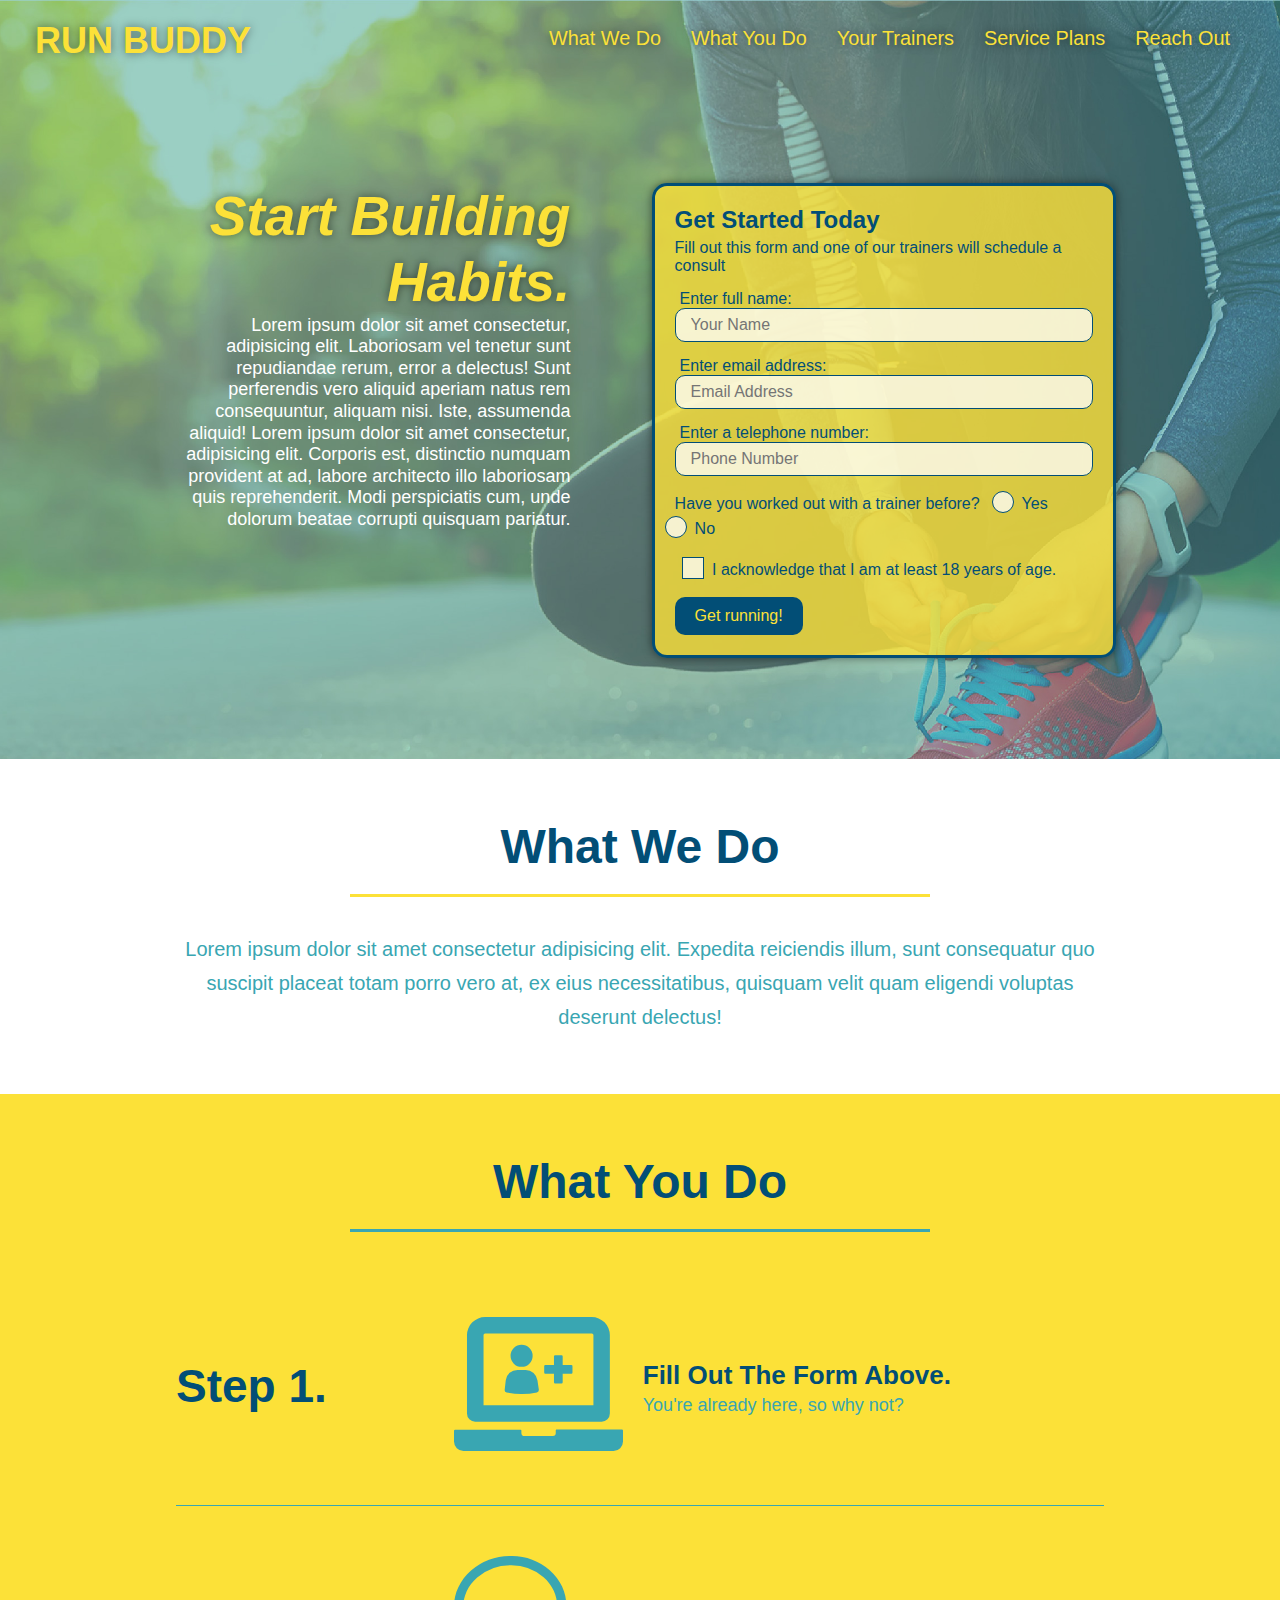
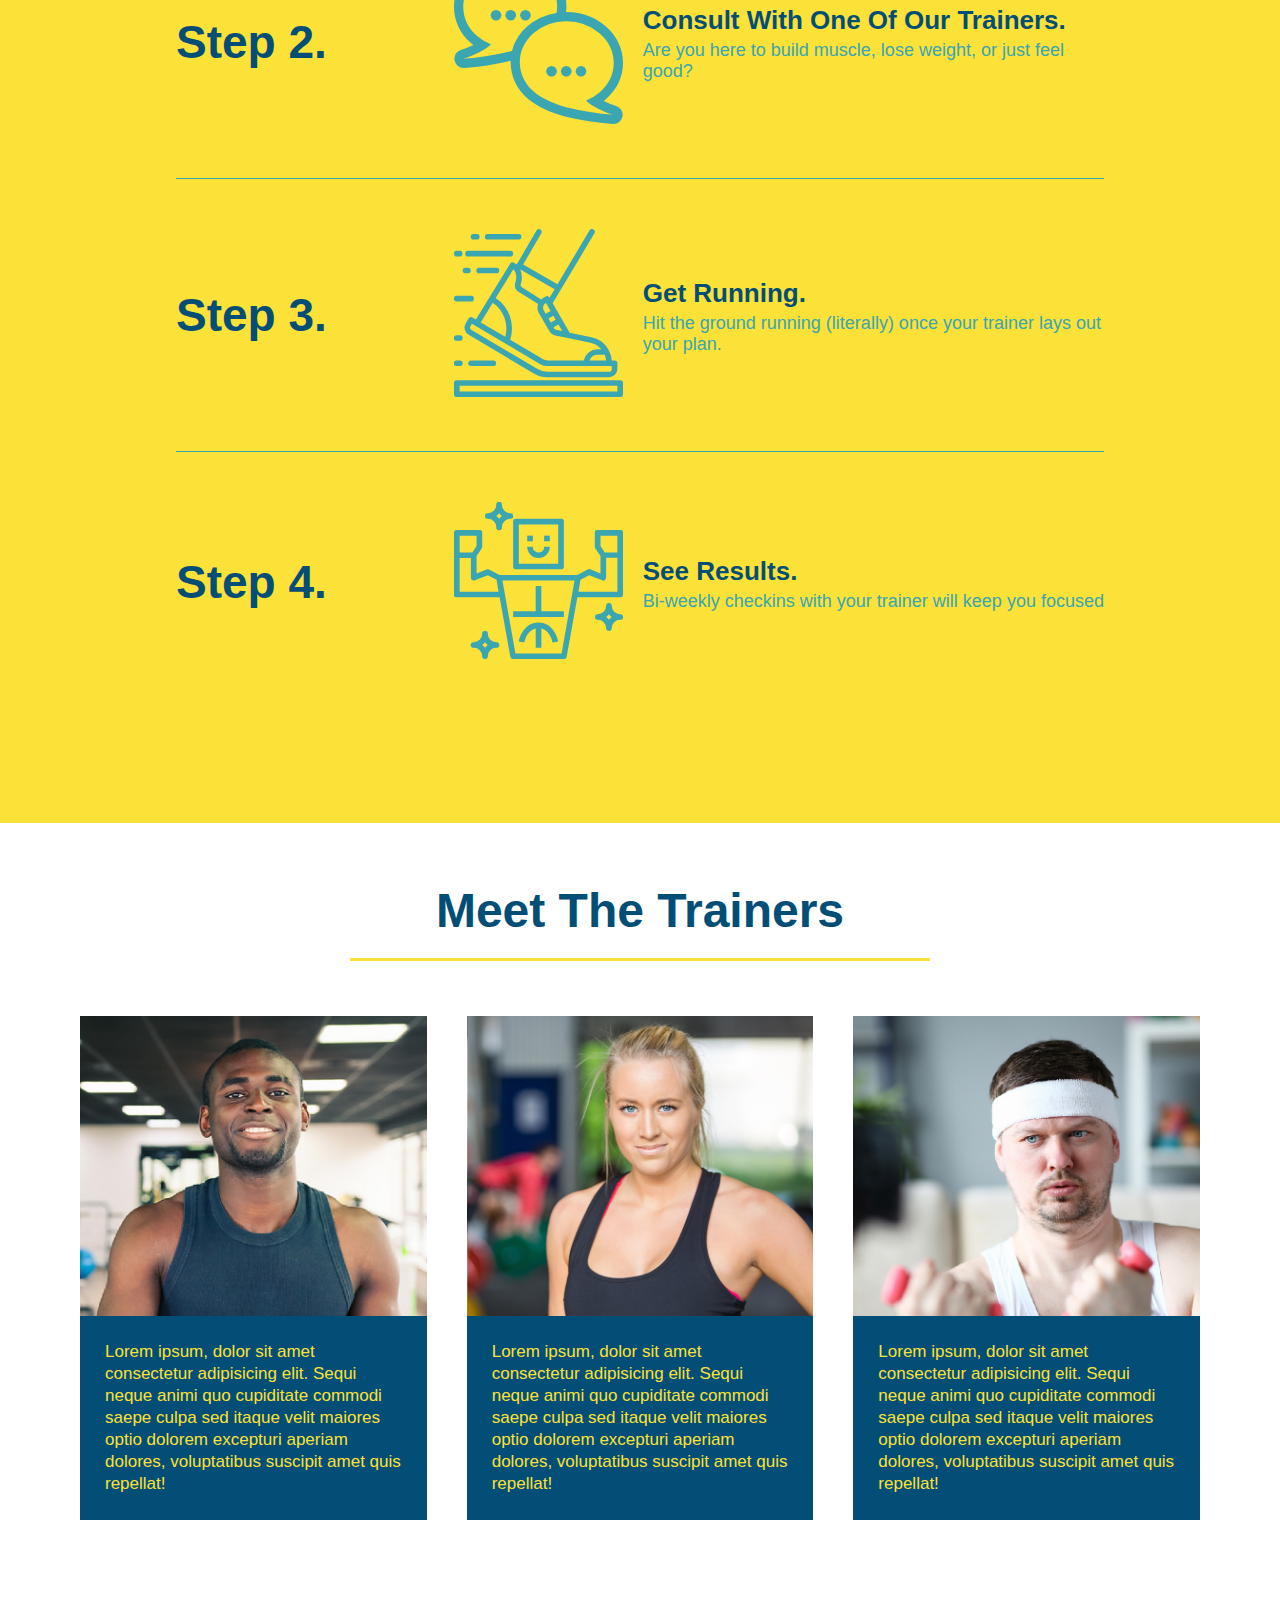
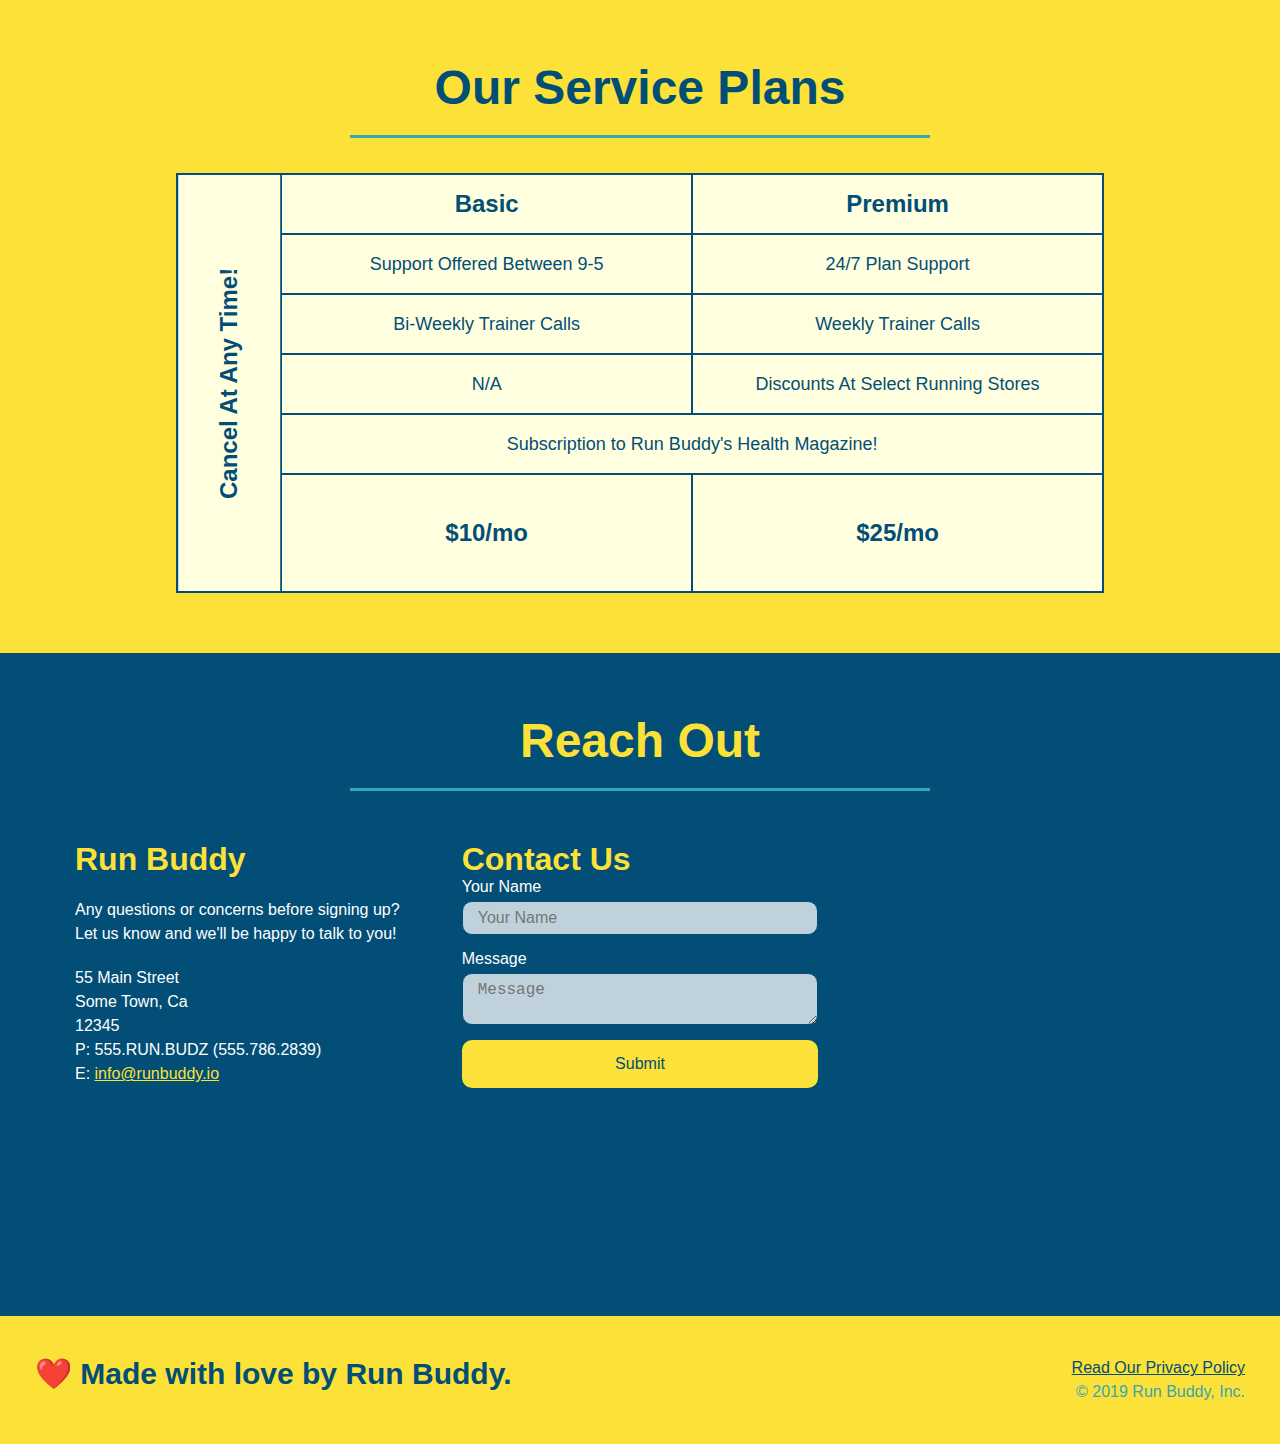
<file: index.html>
<!DOCTYPE html>
<html lang="en">
  <head>
    <meta charset="UTF-8" name="viewport" content="width=device-width, initial-scale=1.0" />
    <link rel="stylesheet" href="./assets/css/style.css" />
    <title>Run Buddy</title>
  </head>
  <body>
    <!-- navigation -->
    <header>
      <h1>
        <a href="/">RUN BUDDY</a>
      </h1>
      <nav>
        <!-- Unordered list element -->
        <ul>
          <!-- List item element-->
          <li>
            <!-- Anchor element -->
            <a href="#what-we-do">What We Do</a>
          </li>
          <li>
            <a href="#what-you-do">What You Do</a>
          </li>
          <li>
            <a href="#your-trainers">Your Trainers</a>
          </li>
          <li>
            <a href="#service-plans">Service Plans</a>
          </li>
          <li>
            <a href="#reach-out">Reach Out</a>
          </li>
        </ul>
      </nav>
    </header>

    <!-- hero/jumbotron -->
    <section class="hero">
      <div class="hero-cta">
        <h2>
        Start Building Habits.
        </h2>
        <p>
          Lorem ipsum dolor sit amet consectetur, adipisicing elit. 
          Laboriosam vel tenetur sunt repudiandae rerum, error a delectus! Sunt perferendis vero aliquid aperiam natus rem consequuntur, aliquam nisi. 
          Iste, assumenda aliquid! Lorem ipsum dolor sit amet consectetur, adipisicing elit. Corporis est, distinctio numquam provident at ad, labore architecto illo laboriosam quis reprehenderit. Modi perspiciatis cum, unde dolorum beatae corrupti quisquam pariatur.
        </p>
      </div>
      <div class="hero-form">
        <h3>Get Started Today</h3>
        <p>Fill out this form and one of our trainers will schedule a consult</p>
        <form>
          <label for="name">Enter full name:</label>
          <input type="text" placeholder="Your Name" name="name" id="name" class="form-input" />
          <label for="email">Enter email address:</label>
          <input type="email" placeholder="Email Address" name="email" id="email" class="form-input" />
          <label for="phone">Enter a telephone number:</label>
          <input type="tel" placeholder="Phone Number" name="phone" id="phone" class="form-input" />
          <p>
            Have you worked out with a trainer before?
            <span class="radio-wrapper">
              <input type="radio" name="trainer-confirm" id="trainer-yes" />
              <label for="trainer-yes">Yes</label>
            </span>
            <span class="radio-wrapper">
              <input type="radio" name="trainer-confirm" id="trainer-no" />
              <label for="trainer-no">No</label>
            </span>
          </p>
          <p>
            <span class="checkbox-wrapper">
              <input type="checkbox" name="age-confirm" id="checkbox" />
              <label for="checkbox">I acknowledge that I am at least 18 years of age.</label>
            </span>
          </p>
          <button type="submit">
            Get running!
          </button>
        </form>
      </div>
    </section>

    <!-- "what we do" section -->
    <section id="what-we-do" class="intro">
      <div class="flex-row">
        <h2 class="section-title primary-border">What We Do</h2>
      </div>
      <div class="flex-row">
      <p>
        Lorem ipsum dolor sit amet consectetur adipisicing elit. Expedita reiciendis illum, sunt consequatur quo suscipit placeat totam porro vero at, ex eius necessitatibus, quisquam velit quam eligendi voluptas deserunt delectus!
      </p>
      </div>
    </section>

    <!-- "what you do" section -->
    <section id="what-you-do" class="steps">
      <div class="flex-row">
        <h2 class="section-title secondary-border">What You Do</h2>
      </div>

      <div class="step">
        <h3>Step 1.</h3>
        <div class="step-info">
          <div class="step-img">
            <img src="./assets/images/step-1.svg" alt="" />
          </div>
          <div class="step-text">
            <h4>Fill Out The Form Above.</h4>
            <p>You're already here, so why not?</p>
          </div>
        </div>
      </div>
    
      <div class="step">
        <h3>Step 2.</h3>
        <div class="step-info">
          <div class="step-img">
            <img src="./assets/images/step-2.svg" alt="" />
          </div>
          <div class="step-text">
            <h4>Consult With One Of Our Trainers.</h4>
            <p>Are you here to build muscle, lose weight, or just feel good?</p>
          </div>
        </div>
      </div>
    
      <div class="step">
        <h3>Step 3.</h3>
        <div class="step-info">
          <div class="step-img">
            <img src="./assets/images/step-3.svg" alt="" />
          </div>
          <div class="step-text">
            <h4>Get Running.</h4>
            <p>Hit the ground running (literally) once your trainer lays out your plan.</p>
          </div>
        </div>
      </div>
    
      <div class="step">
        <h3>Step 4.</h3>
        <div class="step-info">
          <div class="step-img">
            <img src="./assets/images/step-4.svg" alt="" />
          </div>
          <div class="step-text">
            <h4>See Results.</h4>
            <p>Bi-weekly checkins with your trainer will keep you focused</p>
          </div>
        </div>
      </div>
    </section>

    <!-- "meet the trainers" section -->
    <section id="your-trainers">

      <div class="flex-row">
      <h2 class="section-title primary-border">Meet The Trainers</h2>
      </div>

      <div class="trainers">

      <!-- first trainer bio -->
      <article class="trainer">
        <div class="trainer-img trainer-1">
          <div>
            <h3 class="trainer-name">Arron Stephens</h3>
            <h4 class="trainer-role">Speed / Strength</h4>
          </div>
        </div>
        <div class="trainer-bio">
          <h3 class="trainer-name">Arron Stephens</h3>
          <h4 class="trainer-role">Speed / Strength</h4>
          <p>
            Lorem ipsum, dolor sit amet consectetur adipisicing elit. Sequi neque animi quo cupiditate commodi saepe culpa sed
            itaque velit maiores optio dolorem excepturi aperiam dolores, voluptatibus suscipit amet quis repellat!
          </p>
        </div>
      </article>
      <!-- second trainer bio -->
      <article class="trainer">
        <div class="trainer-img trainer-2">
          <div>
            <h3 class="trainer-name">Joanna Gill</h3>
            <h4 class="trainer-role">Endurance</h4>
          </div>
          </div>
        <div class="trainer-bio">
          <h3 class="trainer-name">Joanna Gill</h3>
          <h4 class="trainer-role">Endurance</h4>
          <p>
            Lorem ipsum, dolor sit amet consectetur adipisicing elit. Sequi neque animi quo cupiditate commodi saepe culpa sed
            itaque velit maiores optio dolorem excepturi aperiam dolores, voluptatibus suscipit amet quis repellat!
          </p>
       </div>
      </article>
      <!-- third trainer bio -->
      <article class="trainer">
        <div class="trainer-img trainer-3">
          <div>
            <h3 class="trainer-name">Harry "the Headband" Smith</h3>
            <h4 class="trainer-role">Strength</h4>
          </div>
        </div>
        <div class="trainer-bio">
          <h3 class="trainer-name">Harry "the Headband" Smith</h3>
          <h4 class="trainer-role">Strength</h4>
          <p>
            Lorem ipsum, dolor sit amet consectetur adipisicing elit. Sequi neque animi quo cupiditate commodi saepe culpa sed
            itaque velit maiores optio dolorem excepturi aperiam dolores, voluptatibus suscipit amet quis repellat!
          </p>
        </div>
      </article>

      </div>

    </section>

    <!-- service plans -->
    <section id="service-plans" class="services">

      <h2 class="section-title secondary-border">
        Our Service Plans
      </h2>

      <div class="service-grid-wrapper">
        <div class="service-grid-container">

          <!-- Headers -->
          <div class="service-grid-item basic grid-head">
            Basic
          </div>

          <div class="service-grid-item premium grid-head">
            Premium
          </div>

          <!-- Body -->
          <div class="service-grid-item basic">
            Support Offered Between 9-5
          </div>

          <div class="service-grid-item premium">
            24/7 Plan Support
          </div>

          <div class="service-grid-item basic">
            Bi-Weekly Trainer Calls
          </div>

          <div class="service-grid-item premium">
            Weekly Trainer Calls
          </div>

          <div class="service-grid-item basic">
            N/A
          </div>

          <div class="service-grid-item premium">
            Discounts At Select Running Stores
          </div>
            
          <div class="service-grid-item both">
            Subscription to Run Buddy's Health Magazine!
          </div>

          <div class="service-grid-item basic grid-price">
            $10/mo
          </div>

          <div class="service-grid-item premium grid-price">
            $25/mo
          </div>

          <div class="service-grid-item cancel">
            Cancel At Any Time!
          </div>

        </div><!-- service grid container -->
      </div><!-- service grid wrapper -->

    </section>

    <!-- "reach out" section -->
    <section id="reach-out" class="contact">

      <div class="flex-row">
      <h2 class="section-title secondary-border">Reach Out</h2>
      </div>

      <div class="contact-info">

        <!-- contact info -->
        <div>
          <h3>Run Buddy</h3>
          <p>
            Any questions or concerns before signing up?
            <br />
            Let us know and we'll be happy to talk to you!
          </p>
          <address>
            55 Main Street <br/>
            Some Town, Ca <br/>
            12345<br />
            P: 555.RUN.BUDZ (555.786.2839)<br/>
            E: <a href="mailto:info@runbuddy.io">info@runbuddy.io</a>
          </address>
        </div>
        
        <!-- contact form -->
        <div class="contact-form">
          <h3>Contact Us</h3>
          <form>
            <label for="contact-name">Your Name</label>
            <input type="text" id="contact-name" placeholder="Your Name" />
        
            <label for="contact-message">Message</label>
            <textarea id="contact-message" placeholder="Message"></textarea>
        
            <button type="submit">Submit</button>
          </form>
        </div>
        
        <!-- map -->
        <iframe src="https://www.google.com/maps/embed?pb=!1m18!1m12!1m3!1d2887.2690639742304!2d-79.38924548458948!3d43.642570061136084!2m3!1f0!2f0!3f0!3m2!1i1024!2i768!4f13.1!3m3!1m2!1s0x882b34d68bf33a9b%3A0x15edd8c4de1c7581!2sCN%20Tower!5e0!3m2!1sen!2sca!4v1606442133216!5m2!1sen!2sca" 
        frameborder="0" 
        style="border:0;" 
        allowfullscreen="" 
        aria-hidden="false" 
        tabindex="0">
        </iframe>

      </div>
    </section>

    <!-- footer -->
    <footer>
      <h2>❤️ Made with love by Run Buddy.</h2>
      <div>
        <a href="./privacy-policy.html">Read Our Privacy Policy</a><br />
        &copy; 2019 Run Buddy, Inc.
      </div>
    </footer>
  </body>
</html>
</file>
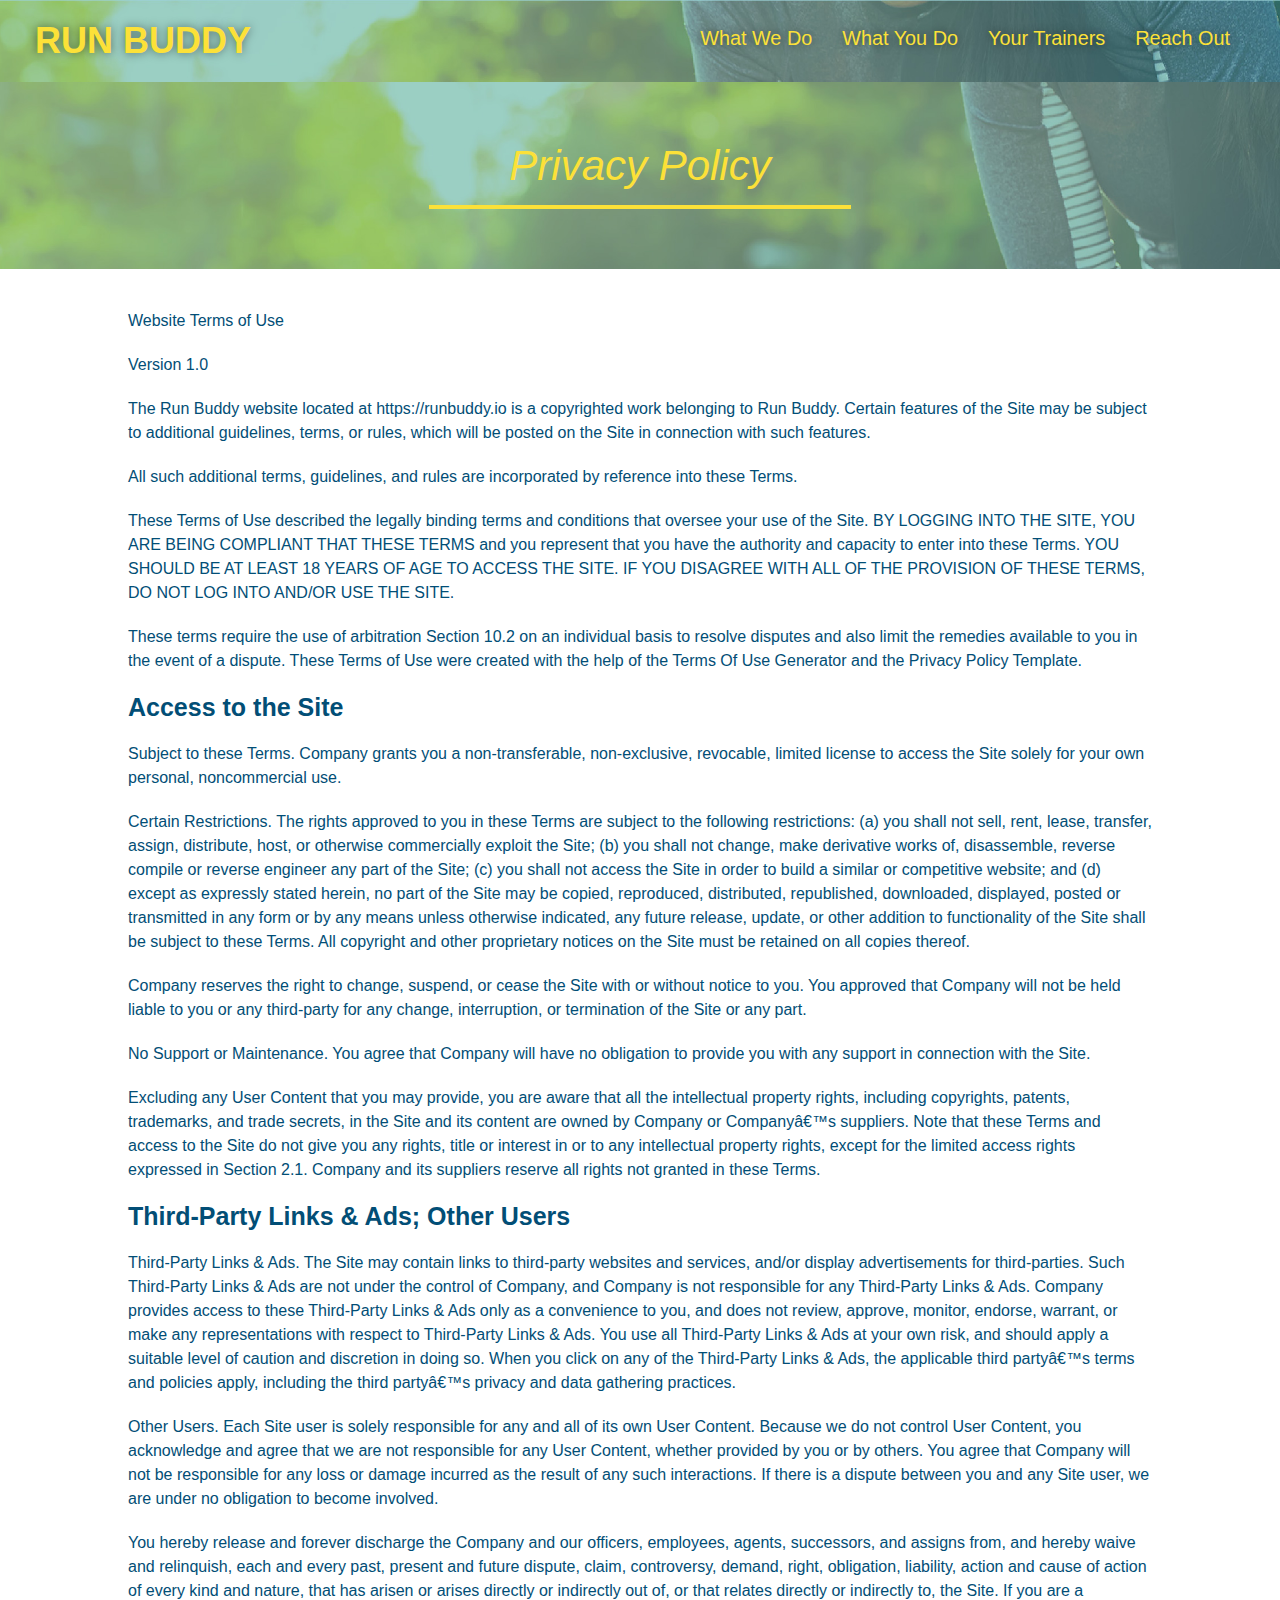
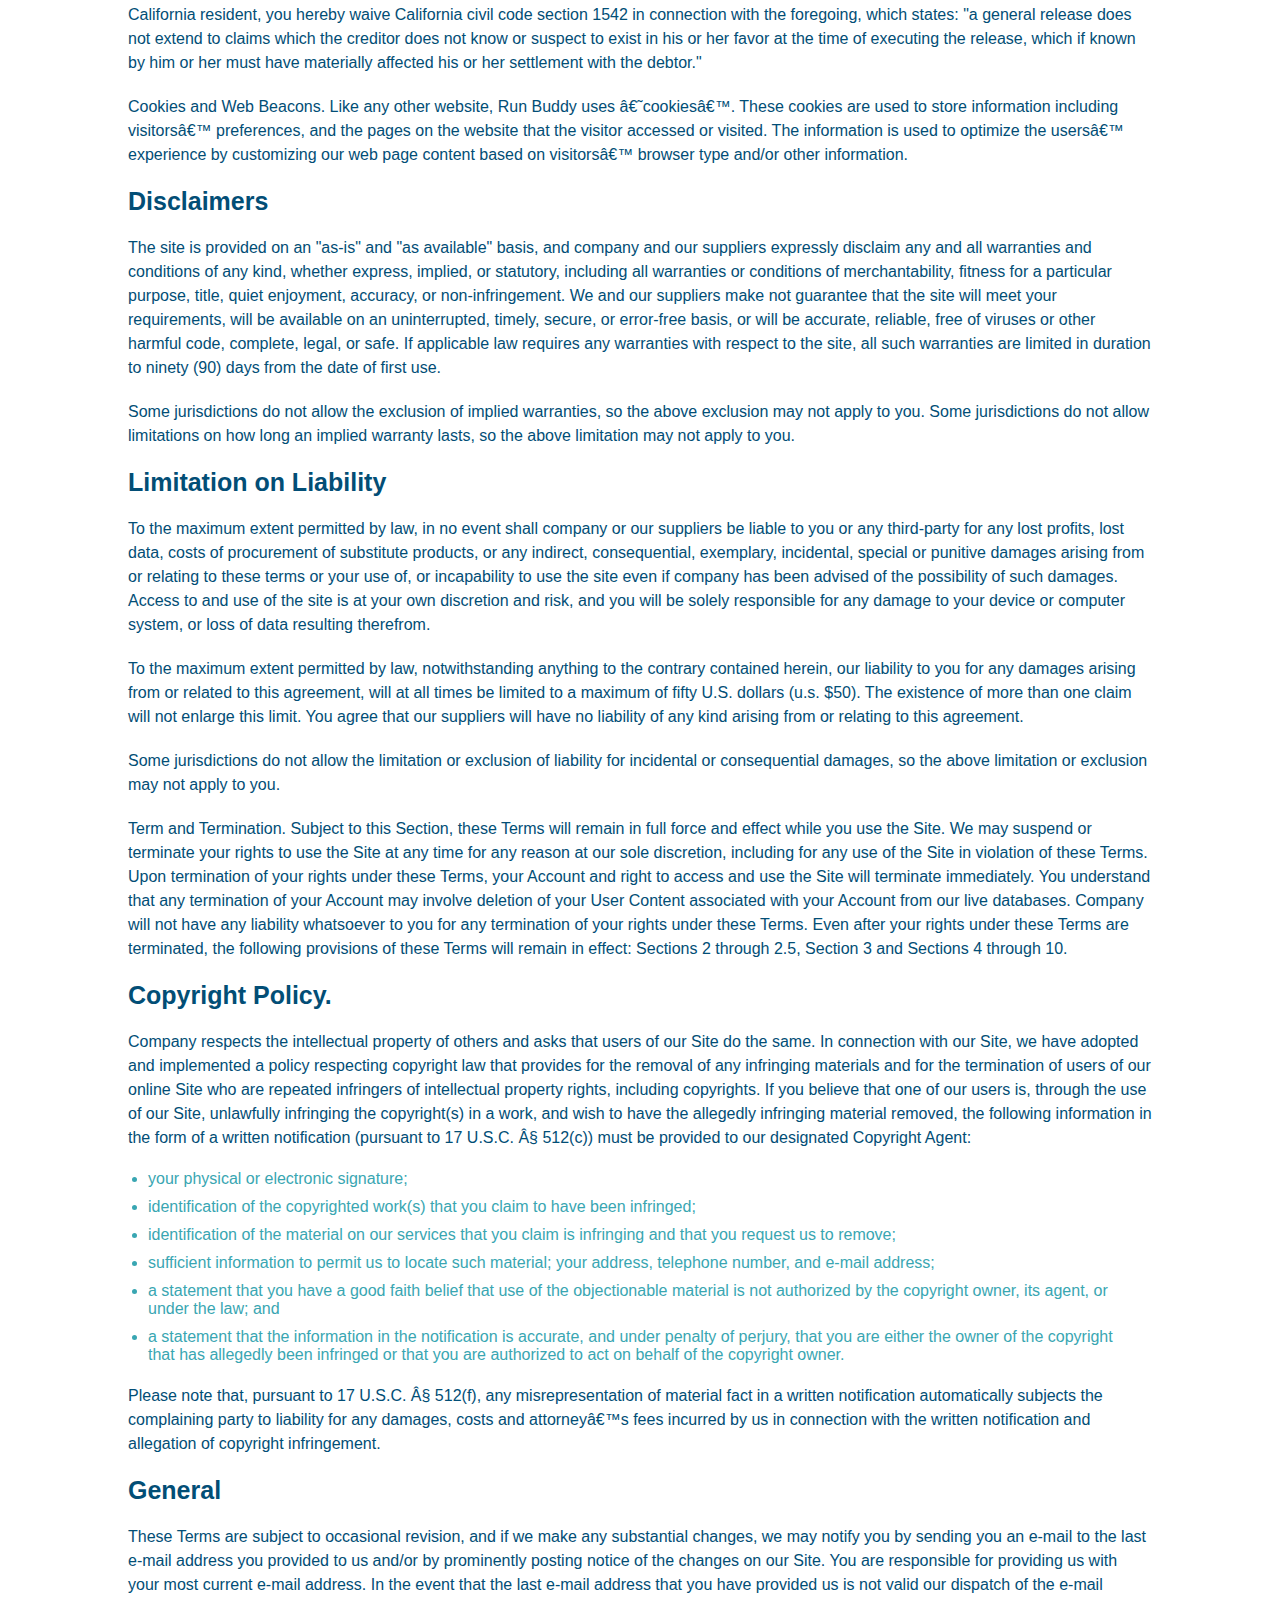
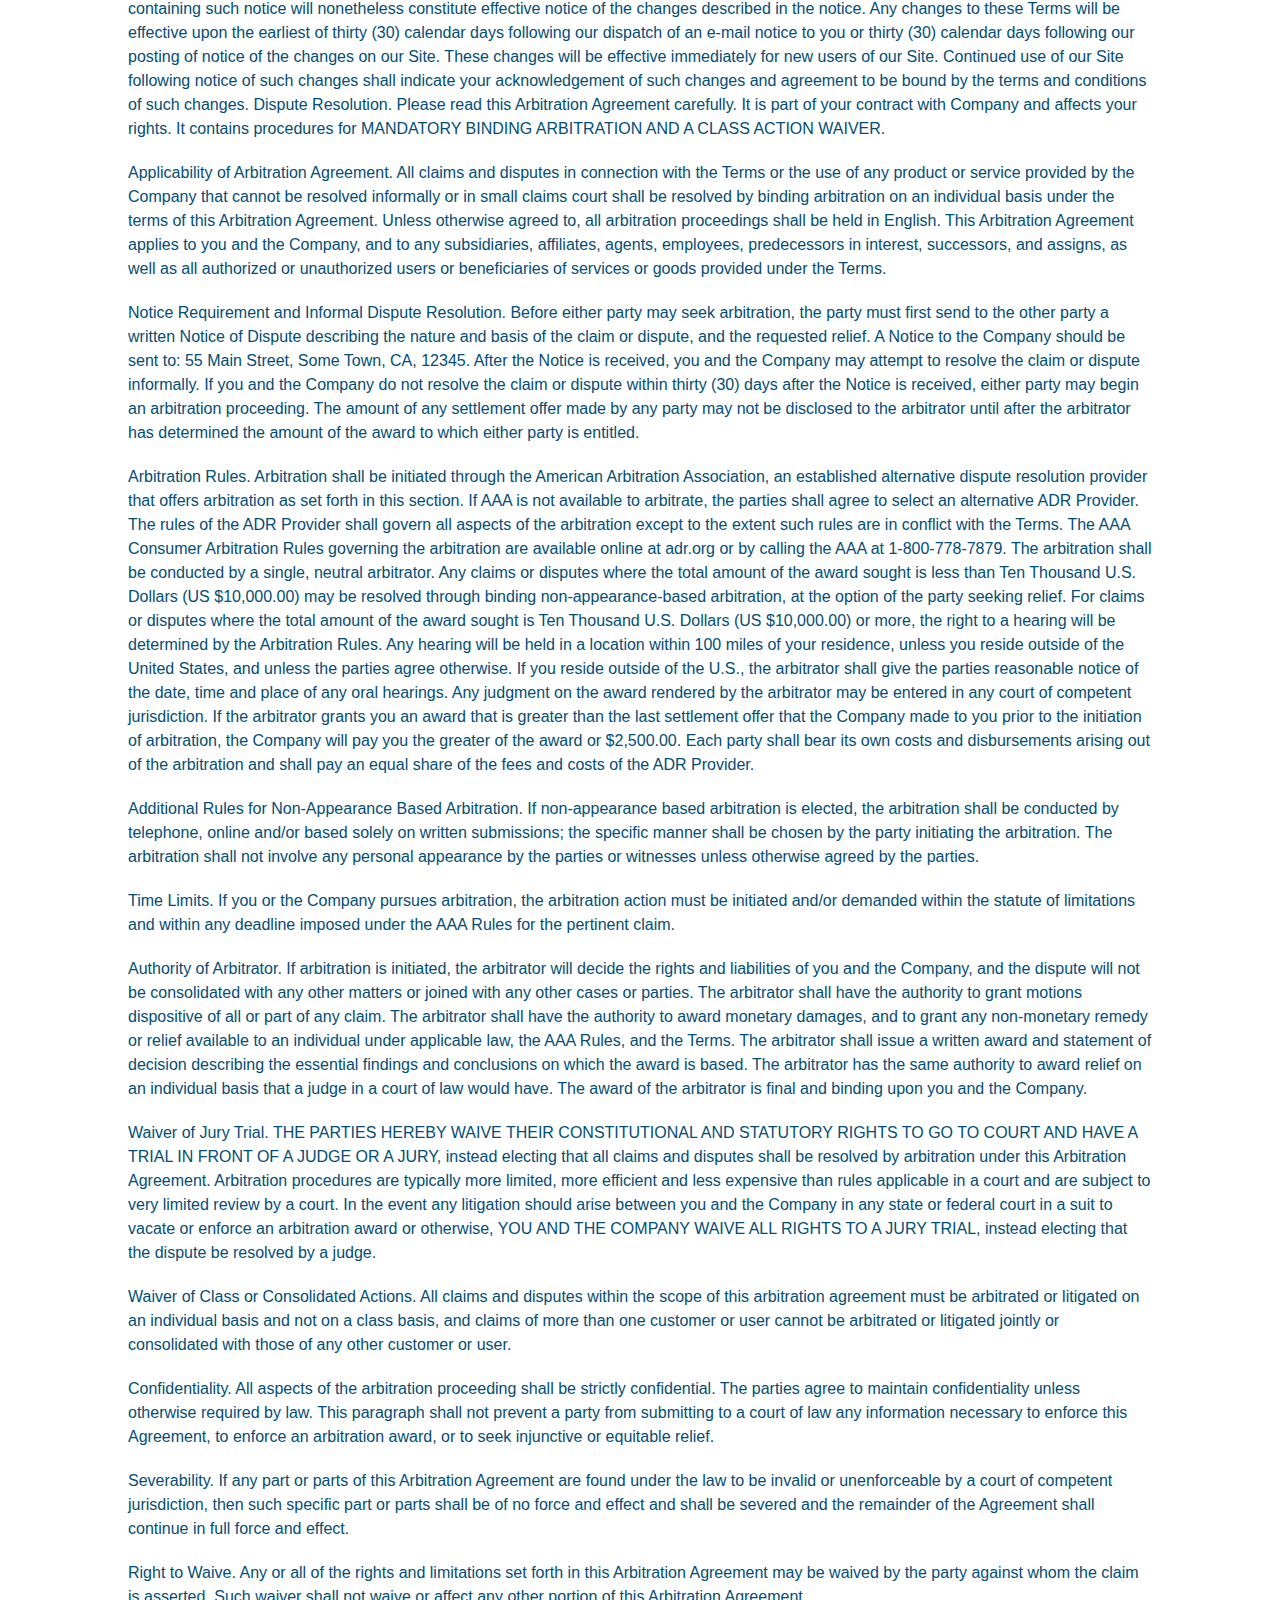
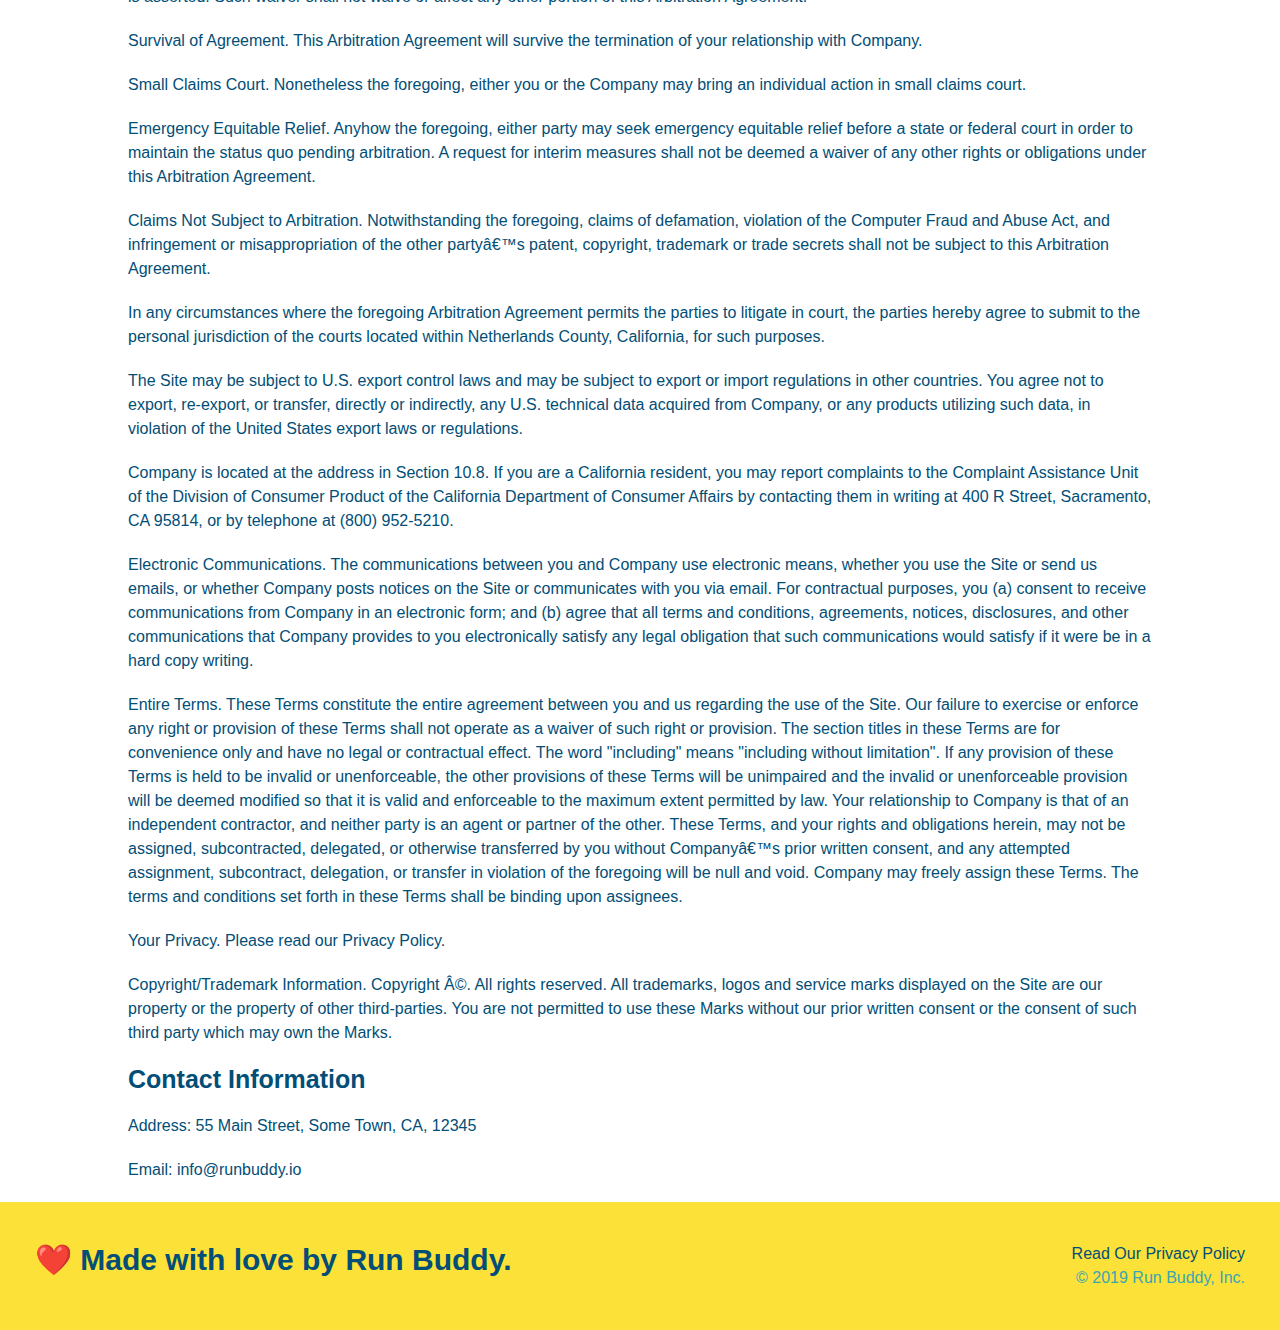
<file: privacy-policy.html>
<!DOCTYPE html>
<html lang="en">
  <head>
    <meta charset="UTF-8" name="viewport" content="width=device-width, initial-scale=1.0" />
    <title>Privacy Policy - Run Buddy</title>
    <link rel="stylesheet" href="./assets/css/style.css" />
    <link rel="stylesheet" href="./assets/css/secondary-styles.css" />
  </head>
  <body>
    <!-- navigation -->
    <header>
        <h1>
          <a href="/">RUN BUDDY</a>
        </h1>
        <nav>
          <!-- Unordered list element -->
          <ul>
            <!-- List item element-->
            <li>
              <!-- Anchor element -->
              <a href="./index.html#what-we-do">What We Do</a>
            </li>
            <li>
              <a href="./index.html#what-you-do">What You Do</a>
            </li>
            <li>
              <a href="./index.html#your-trainers">Your Trainers</a>
            </li>
            <li>
              <a href="./index.html#reach-out">Reach Out</a>
            </li>
          </ul>
        </nav>
    </header>

    <!-- hero -->
    <section class="hero">
        <h2 class="page-title">
            Privacy Policy
        </h2>
    </section>

    <!-- legal stuff -->
    <article class="secondary-content">

      <p>
        Website Terms of Use
      </p>

      <p>
        Version 1.0
      </p>

      <p>
        The Run Buddy website located at https://runbuddy.io is a copyrighted work belonging to Run Buddy. Certain
        features of the Site may be subject to additional guidelines, terms, or rules, which will be posted on the Site
        in connection with such features.
      </p>

      <p>
        All such additional terms, guidelines, and rules are incorporated by reference into these Terms.
      </p>

      <p>
        These Terms of Use described the legally binding terms and conditions that oversee your use of the Site. BY
        LOGGING INTO THE SITE, YOU ARE BEING COMPLIANT THAT THESE TERMS and you represent that you have the authority
        and capacity to enter into these Terms. YOU SHOULD BE AT LEAST 18 YEARS OF AGE TO ACCESS THE SITE. IF YOU
        DISAGREE WITH ALL OF THE PROVISION OF THESE TERMS, DO NOT LOG INTO AND/OR USE THE SITE.
      </p>

      <p>
        These terms require the use of arbitration Section 10.2 on an individual basis to resolve disputes and also
        limit the remedies available to you in the event of a dispute. These Terms of Use were created with the help of
        the Terms Of Use Generator and the Privacy Policy Template.
      </p>

      <h3>
        Access to the Site
      </h3>

      <p>
        Subject to these Terms. Company grants you a non-transferable, non-exclusive, revocable, limited license to
        access the Site solely for your own personal, noncommercial use.
      </p>

      <p>
        Certain Restrictions. The rights approved to you in these Terms are subject to the following restrictions: (a)
        you shall not sell, rent, lease, transfer, assign, distribute, host, or otherwise commercially exploit the Site;
        (b) you shall not change, make derivative works of, disassemble, reverse compile or reverse engineer any part of
        the Site; (c) you shall not access the Site in order to build a similar or competitive website; and (d) except
        as expressly stated herein, no part of the Site may be copied, reproduced, distributed, republished, downloaded,
        displayed, posted or transmitted in any form or by any means unless otherwise indicated, any future release,
        update, or other addition to functionality of the Site shall be subject to these Terms. All copyright and other
        proprietary notices on the Site must be retained on all copies thereof.
      </p>

      <p>
        Company reserves the right to change, suspend, or cease the Site with or without notice to you. You approved
        that Company will not be held liable to you or any third-party for any change, interruption, or termination of
        the Site or any part.
      </p>

      <p>
        No Support or Maintenance. You agree that Company will have no obligation to provide you with any support in
        connection with the Site.
      </p>

      <p>
        Excluding any User Content that you may provide, you are aware that all the intellectual property rights,
        including copyrights, patents, trademarks, and trade secrets, in the Site and its content are owned by Company
        or Companyâ€™s suppliers. Note that these Terms and access to the Site do not give you any rights, title or
        interest in or to any intellectual property rights, except for the limited access rights expressed in Section
        2.1. Company and its suppliers reserve all rights not granted in these Terms.
      </p>

      <h3>
        Third-Party Links & Ads; Other Users
      </h3>

      <p>
        Third-Party Links & Ads. The Site may contain links to third-party websites and services, and/or display
        advertisements for third-parties. Such Third-Party Links & Ads are not under the control of Company, and Company
        is not responsible for any Third-Party Links & Ads. Company provides access to these Third-Party Links & Ads
        only as a convenience to you, and does not review, approve, monitor, endorse, warrant, or make any
        representations with respect to Third-Party Links & Ads. You use all Third-Party Links & Ads at your own risk,
        and should apply a suitable level of caution and discretion in doing so. When you click on any of the
        Third-Party Links & Ads, the applicable third partyâ€™s terms and policies apply, including the third partyâ€™s
        privacy and data gathering practices.
      </p>

      <p>
        Other Users. Each Site user is solely responsible for any and all of its own User Content. Because we do not
        control User Content, you acknowledge and agree that we are not responsible for any User Content, whether
        provided by you or by others. You agree that Company will not be responsible for any loss or damage incurred as
        the result of any such interactions. If there is a dispute between you and any Site user, we are under no
        obligation to become involved.
      </p>

      <p>
        You hereby release and forever discharge the Company and our officers, employees, agents, successors, and
        assigns from, and hereby waive and relinquish, each and every past, present and future dispute, claim,
        controversy, demand, right, obligation, liability, action and cause of action of every kind and nature, that has
        arisen or arises directly or indirectly out of, or that relates directly or indirectly to, the Site. If you are
        a California resident, you hereby waive California civil code section 1542 in connection with the foregoing,
        which states: "a general release does not extend to claims which the creditor does not know or suspect to exist
        in his or her favor at the time of executing the release, which if known by him or her must have materially
        affected his or her settlement with the debtor."
      </p>

      <p>
        Cookies and Web Beacons. Like any other website, Run Buddy uses â€˜cookiesâ€™. These cookies are used to store
        information including visitorsâ€™ preferences, and the pages on the website that the visitor accessed or visited.
        The information is used to optimize the usersâ€™ experience by customizing our web page content based on visitorsâ€™
        browser type and/or other information.
      </p>

      <h3>
        Disclaimers
      </h3>

      <p>
        The site is provided on an "as-is" and "as available" basis, and company and our suppliers expressly disclaim
        any and all warranties and conditions of any kind, whether express, implied, or statutory, including all
        warranties or conditions of merchantability, fitness for a particular purpose, title, quiet enjoyment, accuracy,
        or non-infringement. We and our suppliers make not guarantee that the site will meet your requirements, will be
        available on an uninterrupted, timely, secure, or error-free basis, or will be accurate, reliable, free of
        viruses or other harmful code, complete, legal, or safe. If applicable law requires any warranties with respect
        to the site, all such warranties are limited in duration to ninety (90) days from the date of first use.
      </p>

      <p>
        Some jurisdictions do not allow the exclusion of implied warranties, so the above exclusion may not apply to
        you. Some jurisdictions do not allow limitations on how long an implied warranty lasts, so the above limitation
        may not apply to you.
      </p>

      <h3>
        Limitation on Liability
      </h3>

      <p>
        To the maximum extent permitted by law, in no event shall company or our suppliers be liable to you or any
        third-party for any lost profits, lost data, costs of procurement of substitute products, or any indirect,
        consequential, exemplary, incidental, special or punitive damages arising from or relating to these terms or
        your use of, or incapability to use the site even if company has been advised of the possibility of such
        damages. Access to and use of the site is at your own discretion and risk, and you will be solely responsible
        for any damage to your device or computer system, or loss of data resulting therefrom.
      </p>

      <p>
        To the maximum extent permitted by law, notwithstanding anything to the contrary contained herein, our liability
        to you for any damages arising from or related to this agreement, will at all times be limited to a maximum of
        fifty U.S. dollars (u.s. $50). The existence of more than one claim will not enlarge this limit. You agree that
        our suppliers will have no liability of any kind arising from or relating to this agreement.
      </p>

      <p>
        Some jurisdictions do not allow the limitation or exclusion of liability for incidental or consequential
        damages, so the above limitation or exclusion may not apply to you.
      </p>

      <p>
        Term and Termination. Subject to this Section, these Terms will remain in full force and effect while you use
        the Site. We may suspend or terminate your rights to use the Site at any time for any reason at our sole
        discretion, including for any use of the Site in violation of these Terms. Upon termination of your rights under
        these Terms, your Account and right to access and use the Site will terminate immediately. You understand that
        any termination of your Account may involve deletion of your User Content associated with your Account from our
        live databases. Company will not have any liability whatsoever to you for any termination of your rights under
        these Terms. Even after your rights under these Terms are terminated, the following provisions of these Terms
        will remain in effect: Sections 2 through 2.5, Section 3 and Sections 4 through 10.
      </p>

      <h3>
        Copyright Policy.
      </h3>

      <p>
        Company respects the intellectual property of others and asks that users of our Site do the same. In connection
        with our Site, we have adopted and implemented a policy respecting copyright law that provides for the removal
        of any infringing materials and for the termination of users of our online Site who are repeated infringers of
        intellectual property rights, including copyrights. If you believe that one of our users is, through the use of
        our Site, unlawfully infringing the copyright(s) in a work, and wish to have the allegedly infringing material
        removed, the following information in the form of a written notification (pursuant to 17 U.S.C. Â§ 512(c)) must
        be provided to our designated Copyright Agent:
      </p>

      <ul>
        <li>
          your physical or electronic signature;
        </li>
        <li>
          identification of the copyrighted work(s) that you claim to have been infringed;
        </li>
        <li>
          identification of the material on our services that you claim is infringing and that you request us to remove;
        </li>
        <li>
          sufficient information to permit us to locate such material; your address, telephone number, and e-mail
          address;
        </li>
        <li>
          a statement that you have a good faith belief that use of the objectionable material is not authorized by the
          copyright owner, its agent, or under the law; and
        </li>
        <li>
          a statement that the information in the notification is accurate, and under penalty of perjury, that you are
          either the owner of the copyright that has allegedly been infringed or that you are authorized to act on
          behalf of the copyright owner.
        </li>
      </ul>

      <p>
        Please note that, pursuant to 17 U.S.C. Â§ 512(f), any misrepresentation of material fact in a written
        notification automatically subjects the complaining party to liability for any damages, costs and attorneyâ€™s
        fees incurred by us in connection with the written notification and allegation of copyright infringement.
      </p>

      <h3>
        General
      </h3>

      <p>
        These Terms are subject to occasional revision, and if we make any substantial changes, we may notify you by
        sending you an e-mail to the last e-mail address you provided to us and/or by prominently posting notice of the
        changes on our Site. You are responsible for providing us with your most current e-mail address. In the event
        that the last e-mail address that you have provided us is not valid our dispatch of the e-mail containing such
        notice will nonetheless constitute effective notice of the changes described in the notice. Any changes to these
        Terms will be effective upon the earliest of thirty (30) calendar days following our dispatch of an e-mail
        notice to you or thirty (30) calendar days following our posting of notice of the changes on our Site. These
        changes will be effective immediately for new users of our Site. Continued use of our Site following notice of
        such changes shall indicate your acknowledgement of such changes and agreement to be bound by the terms and
        conditions of such changes. Dispute Resolution. Please read this Arbitration Agreement carefully. It is part of
        your contract with Company and affects your rights. It contains procedures for MANDATORY BINDING ARBITRATION AND
        A CLASS ACTION WAIVER.
      </p>

      <p>
        Applicability of Arbitration Agreement. All claims and disputes in connection with the Terms or the use of any
        product or service provided by the Company that cannot be resolved informally or in small claims court shall be
        resolved by binding arbitration on an individual basis under the terms of this Arbitration Agreement. Unless
        otherwise agreed to, all arbitration proceedings shall be held in English. This Arbitration Agreement applies to
        you and the Company, and to any subsidiaries, affiliates, agents, employees, predecessors in interest,
        successors, and assigns, as well as all authorized or unauthorized users or beneficiaries of services or goods
        provided under the Terms.
      </p>

      <p>
        Notice Requirement and Informal Dispute Resolution. Before either party may seek arbitration, the party must
        first send to the other party a written Notice of Dispute describing the nature and basis of the claim or
        dispute, and the requested relief. A Notice to the Company should be sent to: 55 Main Street, Some Town, CA,
        12345. After the Notice is received, you and the Company may attempt to resolve the claim or dispute informally.
        If you and the Company do not resolve the claim or dispute within thirty (30) days after the Notice is received,
        either party may begin an arbitration proceeding. The amount of any settlement offer made by any party may not
        be disclosed to the arbitrator until after the arbitrator has determined the amount of the award to which either
        party is entitled.
      </p>

      <p>
        Arbitration Rules. Arbitration shall be initiated through the American Arbitration Association, an established
        alternative dispute resolution provider that offers arbitration as set forth in this section. If AAA is not
        available to arbitrate, the parties shall agree to select an alternative ADR Provider. The rules of the ADR
        Provider shall govern all aspects of the arbitration except to the extent such rules are in conflict with the
        Terms. The AAA Consumer Arbitration Rules governing the arbitration are available online at adr.org or by
        calling the AAA at 1-800-778-7879. The arbitration shall be conducted by a single, neutral arbitrator. Any
        claims or disputes where the total amount of the award sought is less than Ten Thousand U.S. Dollars (US
        $10,000.00) may be resolved through binding non-appearance-based arbitration, at the option of the party seeking
        relief. For claims or disputes where the total amount of the award sought is Ten Thousand U.S. Dollars (US
        $10,000.00) or more, the right to a hearing will be determined by the Arbitration Rules. Any hearing will be
        held in a location within 100 miles of your residence, unless you reside outside of the United States, and
        unless the parties agree otherwise. If you reside outside of the U.S., the arbitrator shall give the parties
        reasonable notice of the date, time and place of any oral hearings. Any judgment on the award rendered by the
        arbitrator may be entered in any court of competent jurisdiction. If the arbitrator grants you an award that is
        greater than the last settlement offer that the Company made to you prior to the initiation of arbitration, the
        Company will pay you the greater of the award or $2,500.00. Each party shall bear its own costs and
        disbursements arising out of the arbitration and shall pay an equal share of the fees and costs of the ADR
        Provider.
      </p>

      <p>
        Additional Rules for Non-Appearance Based Arbitration. If non-appearance based arbitration is elected, the
        arbitration shall be conducted by telephone, online and/or based solely on written submissions; the specific
        manner shall be chosen by the party initiating the arbitration. The arbitration shall not involve any personal
        appearance by the parties or witnesses unless otherwise agreed by the parties.
      </p>

      <p>
        Time Limits. If you or the Company pursues arbitration, the arbitration action must be initiated and/or demanded
        within the statute of limitations and within any deadline imposed under the AAA Rules for the pertinent claim.
      </p>

      <p>
        Authority of Arbitrator. If arbitration is initiated, the arbitrator will decide the rights and liabilities of
        you and the Company, and the dispute will not be consolidated with any other matters or joined with any other
        cases or parties. The arbitrator shall have the authority to grant motions dispositive of all or part of any
        claim. The arbitrator shall have the authority to award monetary damages, and to grant any non-monetary remedy
        or relief available to an individual under applicable law, the AAA Rules, and the Terms. The arbitrator shall
        issue a written award and statement of decision describing the essential findings and conclusions on which the
        award is based. The arbitrator has the same authority to award relief on an individual basis that a judge in a
        court of law would have. The award of the arbitrator is final and binding upon you and the Company.
      </p>

      <p>
        Waiver of Jury Trial. THE PARTIES HEREBY WAIVE THEIR CONSTITUTIONAL AND STATUTORY RIGHTS TO GO TO COURT AND HAVE
        A TRIAL IN FRONT OF A JUDGE OR A JURY, instead electing that all claims and disputes shall be resolved by
        arbitration under this Arbitration Agreement. Arbitration procedures are typically more limited, more efficient
        and less expensive than rules applicable in a court and are subject to very limited review by a court. In the
        event any litigation should arise between you and the Company in any state or federal court in a suit to vacate
        or enforce an arbitration award or otherwise, YOU AND THE COMPANY WAIVE ALL RIGHTS TO A JURY TRIAL, instead
        electing that the dispute be resolved by a judge.
      </p>

      <p>
        Waiver of Class or Consolidated Actions. All claims and disputes within the scope of this arbitration agreement
        must be arbitrated or litigated on an individual basis and not on a class basis, and claims of more than one
        customer or user cannot be arbitrated or litigated jointly or consolidated with those of any other customer or
        user.
      </p>

      <p>
        Confidentiality. All aspects of the arbitration proceeding shall be strictly confidential. The parties agree to
        maintain confidentiality unless otherwise required by law. This paragraph shall not prevent a party from
        submitting to a court of law any information necessary to enforce this Agreement, to enforce an arbitration
        award, or to seek injunctive or equitable relief.
      </p>

      <p>
        Severability. If any part or parts of this Arbitration Agreement are found under the law to be invalid or
        unenforceable by a court of competent jurisdiction, then such specific part or parts shall be of no force and
        effect and shall be severed and the remainder of the Agreement shall continue in full force and effect.
      </p>

      <p>
        Right to Waive. Any or all of the rights and limitations set forth in this Arbitration Agreement may be waived
        by the party against whom the claim is asserted. Such waiver shall not waive or affect any other portion of this
        Arbitration Agreement.
      </p>

      <p>
        Survival of Agreement. This Arbitration Agreement will survive the termination of your relationship with
        Company.
      </p>

      <p>
        Small Claims Court. Nonetheless the foregoing, either you or the Company may bring an individual action in small
        claims court.
      </p>

      <p>
        Emergency Equitable Relief. Anyhow the foregoing, either party may seek emergency equitable relief before a
        state or federal court in order to maintain the status quo pending arbitration. A request for interim measures
        shall not be deemed a waiver of any other rights or obligations under this Arbitration Agreement.
      </p>

      <p>
        Claims Not Subject to Arbitration. Notwithstanding the foregoing, claims of defamation, violation of the
        Computer Fraud and Abuse Act, and infringement or misappropriation of the other partyâ€™s patent, copyright,
        trademark or trade secrets shall not be subject to this Arbitration Agreement.
      </p>

      <p>
        In any circumstances where the foregoing Arbitration Agreement permits the parties to litigate in court, the
        parties hereby agree to submit to the personal jurisdiction of the courts located within Netherlands County,
        California, for such purposes.
      </p>

      <p>
        The Site may be subject to U.S. export control laws and may be subject to export or import regulations in other
        countries. You agree not to export, re-export, or transfer, directly or indirectly, any U.S. technical data
        acquired from Company, or any products utilizing such data, in violation of the United States export laws or
        regulations.
      </p>

      <p>
        Company is located at the address in Section 10.8. If you are a California resident, you may report complaints
        to the Complaint Assistance Unit of the Division of Consumer Product of the California Department of Consumer
        Affairs by contacting them in writing at 400 R Street, Sacramento, CA 95814, or by telephone at (800) 952-5210.
      </p>

      <p>
        Electronic Communications. The communications between you and Company use electronic means, whether you use the
        Site or send us emails, or whether Company posts notices on the Site or communicates with you via email. For
        contractual purposes, you (a) consent to receive communications from Company in an electronic form; and (b)
        agree that all terms and conditions, agreements, notices, disclosures, and other communications that Company
        provides to you electronically satisfy any legal obligation that such communications would satisfy if it were be
        in a hard copy writing.
      </p>

      <p>
        Entire Terms. These Terms constitute the entire agreement between you and us regarding the use of the Site. Our
        failure to exercise or enforce any right or provision of these Terms shall not operate as a waiver of such right
        or provision. The section titles in these Terms are for convenience only and have no legal or contractual
        effect. The word "including" means "including without limitation". If any provision of these Terms is held to be
        invalid or unenforceable, the other provisions of these Terms will be unimpaired and the invalid or
        unenforceable provision will be deemed modified so that it is valid and enforceable to the maximum extent
        permitted by law. Your relationship to Company is that of an independent contractor, and neither party is an
        agent or partner of the other. These Terms, and your rights and obligations herein, may not be assigned,
        subcontracted, delegated, or otherwise transferred by you without Companyâ€™s prior written consent, and any
        attempted assignment, subcontract, delegation, or transfer in violation of the foregoing will be null and void.
        Company may freely assign these Terms. The terms and conditions set forth in these Terms shall be binding upon
        assignees.
      </p>

      <p>
        Your Privacy. Please read our Privacy Policy.
      </p>

      <p>
        Copyright/Trademark Information. Copyright Â©. All rights reserved. All trademarks, logos and service marks
        displayed on the Site are our property or the property of other third-parties. You are not permitted to use
        these Marks without our prior written consent or the consent of such third party which may own the Marks.
      </p>

      <h3>
        Contact Information
      </h3>

      <p>
        Address: 55 Main Street, Some Town, CA, 12345
      </p>

      <p>
        Email: info@runbuddy.io
      </p>
    </article>

    <!-- footer -->
    <footer>
        <h2>❤️ Made with love by Run Buddy.</h2>
        <div>
          <a>Read Our Privacy Policy</a><br />
          &copy; 2019 Run Buddy, Inc.
        </div>
    </footer>
  </body>
</html>
</file>
<file: assets/css/style.css>
/* variables */
:root {
    --primary-color: #fce138;
    --secondary-color: #024e76;
    --tertiary-color: #39a6b2;
}

/* global style, overrides browser defaults */
* {
    margin: 0;
    padding: 0;
    box-sizing: border-box;
}

/* body style (entire page */
body {
    color: var(--tertiary-color);
    font-family: Helvetica, Arial, sans-serif;
}

/* header style */
header {
    /* padding: top/bottom, left/right */
    padding: 20px 35px;
    background-color: var(--tertiary-color);
    background-image: url("../images/flipped-hero-image.jpg");
    background-size: cover;
    background-position: center;
    background-attachment: fixed;
    background-position: 80%;
    display: flex;
    justify-content: space-between;
    flex-wrap: wrap;
    position: -webkit-sticky;
    position: sticky;
    top: 0;
    z-index: 9999;
}

/* h1 style */ 
header h1 {
    font-weight: bold;
    font-size: 36px;
    color: var(--primary-color);
    margin: 0;
    text-shadow: 0 0 10px rgba(0, 0, 0, 0.5);
}

/* header links */
header a {
    text-decoration: none;
    color: var(--primary-color);
}

/* header navigation */
header nav {
    margin: 7px 0;
}

/* header navigation list elements */
header nav ul {
    display: flex;
    flex-wrap: wrap;
    justify-content: space-between;
    align-items: center;
    list-style: none;
}

header nav ul li a {
    padding: 10px 15px;
    font-weight: lighter;
    font-size: 1.55vw;
    text-shadow: 0 0 10px rgba(0, 0, 0, 0.5);
}

header nav ul li a:hover {
    background: var(--primary-color);
    color: var(--secondary-color);
    border-radius: 15px;
    text-shadow: none;
}
/* end of header styles */

/* footer style */
footer {
    background-color: var(--primary-color);
    width: 100%;
    padding: 40px 35px;
    display: flex;
    justify-content: space-between;
    flex-wrap: wrap;
}

footer h2 {
    color: var(--secondary-color);
    font-size: 30px;
    margin: 0;
}

footer div {
    line-height: 1.5;
    text-align: right;
}

footer a {
    color: var(--secondary-color);
}
/* end of footer style */

/* section style */
section {
    padding: 60px;
}

/* utility classes */
.text-left {
    text-align: left;
}

.text-right {
    text-align: right;
}

.flex-row {
    display: flex;
}

.section-title {
    font-size: 48px;
    color: var(--secondary-color);
    border-bottom: 3px solid;
    padding-bottom: 20px;
    text-align: center;
    margin: 0 auto 35px auto;
    width: 50%;
}
  
.primary-border {
    border-color: var(--primary-color);
}
  
.secondary-border {
    border-color: var(--tertiary-color);
}
/* end of utility classes */

/* hero section style */
.hero {
    background-image: url("../images/flipped-hero-image.jpg");
    background-size: cover;
    background-position: center;
    background-attachment: fixed;
    background-position: 80%;
    display: flex;
    justify-content: center;
    flex-wrap: wrap;
    align-items: flex-start;
}

/* hero call to action */
.hero-cta {
    width: 35%;
    text-align: right;
    margin: 3.5%;
    color: #fff;
    font-size: 18px;
    line-height: 1.2;
}

.hero-cta h2 {
    font-style: italic;
    font-size: 55px;
    color: var(--primary-color);
    text-shadow: 0 0 10px rgba(0, 0, 0, 0.5);
}

/* hero form */
.hero-form {
    background-color: rgba(252, 225, 56, 0.8);
    color: var(--secondary-color);
    padding: 20px;
    float: right;
    border: solid 3px var(--secondary-color);
    border-radius: 15px;
    display: inline-block;
    width: 40%;
    margin: 3.5%;
    box-shadow: 0 0 10px rgba(0, 0, 0, 0.5);
}

.hero-form h3 {
    font-size: 24px;
    margin: 0;
}

.hero-form p {
    margin: 5px 0 15px 0;
}

.form-input {
    background-color: rgba(255,255,255, 0.75);
    border: 1px solid var(--secondary-color);
    border-radius: 10px;
    display: block;
    padding: 7px 15px;
    font-size: 16px;
    color: var(--secondary-color);
    width: 100%;
    margin-bottom: 15px;
}

.form-input:focus {
    background-color: rgba(255,255,255, 1);
    outline: none;
}

.hero-form label {
    margin: 0 5px;
}

.hero-form button {
    color: var(--primary-color);
    background-color: var(--secondary-color);
    border: none;
    padding: 10px 20px;
    font-size: 16px;
    border-radius: 10px;
}

.hero-form button:hover {
    background-color: var(--tertiary-color);  
}

.checkbox-wrapper input, .radio-wrapper input {
    opacity: 0;
}

.checkbox-wrapper label, .radio-wrapper label {
    position: relative;
    left: 10px;
    margin: 10px;
    line-height: 1.6;
}

.checkbox-wrapper label::before, .radio-wrapper label::before {
    content: "";
    height: 20px;
    width: 20px;
    background: rgba(255, 255, 255, 0.75);  
    border: 1px solid var(--secondary-color);  
    position: absolute;
    top: -4px;
    left: -30px;
}

.radio-wrapper label::before {
    border-radius: 50%;
}

.radio-wrapper label::after {
    width: 20px;
    height: 20px;
    border-radius: 50%;
    background: var(--secondary-color);
    background-image: radial-gradient(circle, var(--tertiary-color), var(--secondary-color));
    position: absolute;
    left: -29px;
    top: -3px;
}
  
.checkbox-wrapper label::after {
    height: 6px;
    width: 14px;
    border-left: 2px solid var(--secondary-color);
    border-bottom: 2px solid var(--secondary-color);
    position: absolute;
    left: -26px;
    top: 1px;
    transform: rotate(-58deg);
}

.checkbox-wrapper input + label::after, .radio-wrapper input + label::after {
    content: none;
}

.checkbox-wrapper input:checked + label::after, .radio-wrapper input:checked + label::after {
    content: "";
}

.intro p {
    text-align: center;
}

.intro p {
    line-height: 1.7;
    color: var(--tertiary-color);
    width: 80%;
    font-size: 20px;
    margin: 0 auto;
}
/* end of hero styles */

/* what you do */
.steps {
    background: var(--primary-color);
}

.step {
    margin: 50px auto;
    padding-bottom: 50px;
    width: 80%;
    display: flex;
    flex-wrap: wrap;
    align-items: center;
    justify-content: space-between;
}

.step:not(:last-child) {
    border-bottom: 1px solid var(--tertiary-color);
}

.step h3 {
    color: var(--secondary-color);
    font-size: 46px;
    flex: 1 30%;
}

.step-info {
    flex: 2 70%;
    display: flex;
    flex-wrap: wrap;
    align-items: center;
}

.step-img {
    flex: 1 20%;
    margin-right: 20px;
}

.step-img img {
    max-width: 100%;
}

.step-text {
    flex: 12;
}

.step-text p {
    color: var(--tertiary-color);
    font-size: 18px;
}

.step-text h4 {
    font-size: 26px;
    line-height: 1.5;
    color: var(--secondary-color);
}
/* end of what you do */

/* trainers */
.trainers {
    width: 100%;
    margin: 0 auto;
    display: flex;
    flex-wrap: wrap;
    justify-content: space-around;
}

.trainer {
    margin: 20px;
    background: var(--secondary-color);
    color: var(--primary-color);
    flex: 1;
}

.trainer-1 {
    background-image: url("../images/trainer-1.jpg");
}

.trainer-2 {
    background-image: url("../images/trainer-2.jpg");
}

.trainer-3 {
    background-image: url("../images/trainer-3.jpg");
}

.trainer-img {
    background-size: cover;
    background-position: top;
    width: 100%;
    min-height: 300px;
    display: flex;
    padding: 15px;
    align-items: flex-end;
    position: relative;
    overflow: hidden;
}

.trainer-img::after {
    content: "";
    height: 100%;
    width: 100%;
    background: linear-gradient(rgba(252, 225, 56, 0.3), var(--secondary-color));
    position: absolute;
    top: 0;
    left: 0;
    opacity: 0;
    transition: opacity 0.5s;
}

.trainer:hover .trainer-img::after {
    opacity: 1;
}
  
.trainer-bio {
    padding: 25px;
    line-height: 1.3;
}

.trainer-img h3 {
    font-size: 28px;
    position: relative;
    z-index: 1;
    transform: translate(0, 500px);
}
  
.trainer-img h4 {
    font-weight: lighter;
    font-size: 22px;
    margin-bottom: 15px;
    position: relative;
    z-index: 1;
    transform: translate(0, 500px);
}

.trainer:hover .trainer-img h3 {
    transform: translate(0);
    transition: transform 0.6s;
}

.trainer:hover .trainer-img h4 {
    transform: translate(0);
    transition: transform 0.9s;
}
  
.trainer-bio p {
    font-size: 17px;
}

.trainer-bio h3 {
    font-size: 28px;
    display: none;
}

.trainer-bio h4 {
    font-weight: lighter;
    font-size: 22px;
    margin-bottom: 15px;
    display: none;
}
/* end of trainers */

/* service plans */
.services {
    background-color: var(--primary-color);
}

.service-grid-wrapper {
    display: flex;
    width: 100%;
    justify-content: center;
}

.service-grid-container {
    background-color: var(--secondary-color);
    width: 80%;
    display: grid;
    grid-template-columns: 1fr repeat(2, 4fr);
    grid-template-rows: repeat(5, 1fr) 2fr;
    border: 2px solid var(--secondary-color);
    grid-gap: 2px;
    color: var(--secondary-color);
    font-size: 18px;
}

.service-grid-item {
    background-color: lightyellow;
    padding: 15px 0;
    display: flex;
    align-items: center;
    justify-content: center;
    text-align: center;
}

.service-grid-item.basic {
    grid-column: 2 / span 1;
}

.grid-head, .grid-price, .service-grid-item.cancel {
    font-size: 1.5rem;
    font-weight: bold;
}

.service-grid-item.both {
    grid-column: 2 / span 2;
}

.service-grid-item.cancel {
    writing-mode: vertical-lr;
    transform: rotate(180deg);
    grid-column: 1;
    grid-row: 1 / -1;
}
/* end of service plans */

/* contact */
.contact {
    background-color: var(--secondary-color);
}

.contact h2 {
    color: var(--primary-color);
}

.contact iframe {
    height: 400px;
}

.contact-info {
    color: white;
    display: flex;
    justify-content: space-between;
    flex-wrap: wrap;
}

.contact-info > * {
    flex: 1;
    margin: 15px;
}

.contact-info h3 {
    color: var(--primary-color);
    font-size: 32px;
}

.contact-info p, .contact-info address {
    line-height: 1.5;
    margin: 20px 0;
    font-size: 16px;
    font-style: normal;
}

.contact-info a {
    color: var(--primary-color);
}

.contact-form input, .contact-form textarea {
    background-color: rgba(255,255,255, 0.75);
    border: 1px solid var(--secondary-color);
    display: block;
    padding: 7px 15px;
    font-size: 16px;
    color: var(--secondary-color);
    width: 100%;
    margin-bottom: 15px;
    margin-top: 5px;
    border-radius: 10px;
}

.contact-form input:focus, .contact-form textarea:focus {
    background-color: rgba(255, 255, 255, 1);
    outline: none;
}

.contact-form button {
    width: 100%;
    border: none;
    background-color: var(--primary-color);
    color: var(--secondary-color);
    text-align: center;
    padding: 15px 0;
    font-size: 16px;
    border-radius: 10px;
}

.contact-form button:hover {
    color: var(--primary-color);
    background: var(--tertiary-color);
}
/* end of contact */

/* MEDIA QUERY FOR SMALLER DESKTOP SCREENS AND SMALLER <980px */
@media screen and (max-width: 980px) {
    header {
        padding-bottom: 0;
        justify-content: center;
        position: relative;
    }

    header h1 {
        width: 100%;
        text-align: center;
    }

    header nav ul {
        margin-top: 20px;
        width: 100%;
        justify-content: center;
    }
    
    header nav ul li a {
        font-size: 20px;
    }
    
    footer h2, footer div {
        text-align: center;
        width: 100%;
    }

    .hero-cta, .hero-form {
        width: 100%;
    }
      
    .hero-cta {
        text-align: center;
    }

    .section-title {
        width: 80%;
    }
      
    .trainer {
        flex: 0 70%;
    }
      
    .contact-info iframe {
        flex: 1 100%;
    }
}
  
/* MEDIA QUERY FOR TABLETS AND SMALLER <768px */
@media screen and (max-width: 768px) {
    section {
        padding: 30px 15px;
    }

    .step h3 {
        flex: 1 100%;
        text-align: center;
    }
    
    .step-info {
        flex: 2 100%;
        text-align: center;
        justify-content: center;
    }
    
    .step-img {
        flex: 0 32%;
        margin-right: 0;
        margin-top: 15px;
        margin-bottom: 15px;
    }
    
    .step-text {
        flex: 100%;  
    }

    .service-grid-container {
        display: grid;
        grid-template-columns: 1fr 1fr;
        grid-template-rows: repeat(5, 1fr) 2fr 1fr;
    }
    
    .service-grid-item {
        display: flex;
        align-items: center;
        justify-content: center;
    }
    
    .service-grid-item.basic {
        grid-column: 1;
    }
    
    .grid-head, .grid-price, .service-grid-item.cancel {
        font-size: 1.5rem;
        font-weight: bold;
    }
    
    .service-grid-item.both {
        grid-column: 1 / -1;
        grid-row: 5 / 6;
    }
    
    .service-grid-item.cancel {
        grid-column: 1 / -1;
        grid-row: 7;
        writing-mode: unset;
        transform: none;
    }

    .trainer-img h3, .trainer-img h4, .trainer-img::after {
        display: none;
    }

    .trainer-bio h3, .trainer-bio h4 {
        display: block;
    }
}
  
/* MEDIA QUERY FOR MOBILE PHONES AND SMALLER */
@media screen and (max-width: 575px) {
    .hero-form button {
        width: 100%;
    }
    
    .section-title {
        width: 95%;
    }
    
    .intro p {
        width: 100%;
    }
    
    .trainer {
        flex: 0 100%;
    }
    
    .contact-info {
        text-align: left;
    }
    
    .contact-info > * {
        flex: 0 100%;
    }

    .contact-form {
        order: 3;
    }
}
</file>
<file: assets/css/secondary-styles.css>
.hero {
    background-position: bottom;
    height: auto;
    text-align: center;
    margin-bottom: 40px;
}

.page-title {
    color: #fce138;
    display: inline-block;
    border-bottom: 4px solid #fce138;
    padding: 0 80px 15px 80px;
    font-weight: normal;
    font-size: 42px;
    font-style: italic;
}

.secondary-content {
    width: 80%;
    margin: 0 auto;
    color: #024e76;
}

.secondary-content h3 {
    font-size: 25px;
    margin: 20px 0;
}

.secondary-content p {
    font-size: 16px;
    line-height: 1.5;
    margin: 20px 0;
}

.secondary-content ul {
    margin: 15px 20px;
}

.secondary-content li {
    color: #39a6b2;
    margin: 10px 0;
}
</file>
